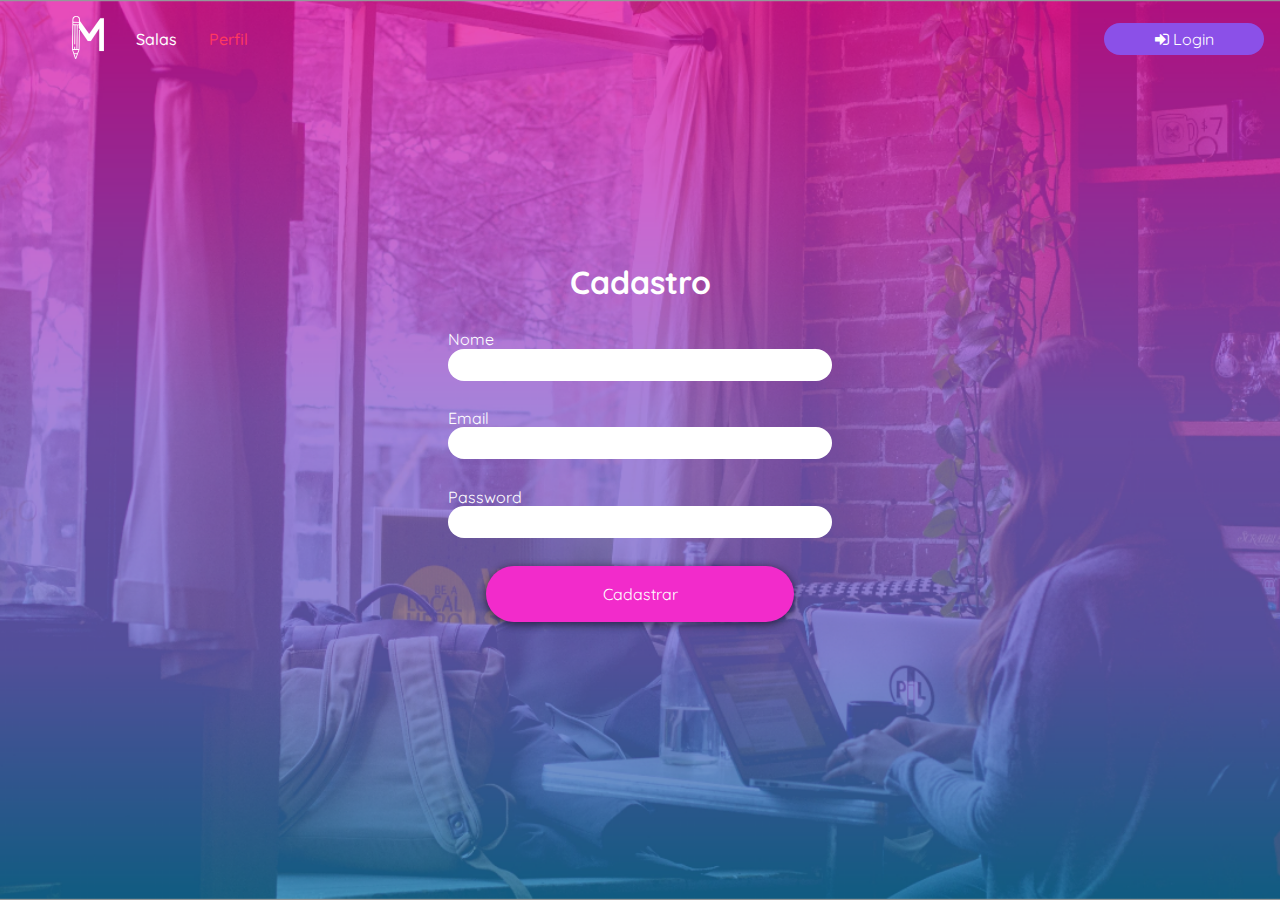
<file: Cadastro.html>
<!DOCTYPE html>
<html lang="pt-br">

<head>
    <meta charset="UTF-8">
    <meta name="viewport" content="width=device-width, initial-scale=1.0">
    <link rel="icon" href="assets/img/logo2.png">
    <link rel="stylesheet" href="assets/css/reset.css">
    <link rel="stylesheet" href="assets/css/style.css">
    <link rel="stylesheet" href="assets/font-awesome-4.7.0/css/font-awesome.min.css">
    <title>MyClass</title>


    <style>
        nav {
            position: absolute;
        }

        a:visited {
            color: white !important;
        }

        a:link {
            text-decoration: none;
            color: white !important;
        }
    </style>
</head>


<body>
    <nav class="nav-bar">
        <ul>
            <li class="logo">
                <a href="index.html">
                    <img src="assets/img/logobranca.svg" alt="logo">
                </a>
            </li>
            <li>
                <a href="salas.html">Salas</a>
            </li>
            <li>Perfil</li>
        </ul>

        <a href="login.html">
            <button type="button" class="btn btn-media">
                <i class="fa fa-sign-in" aria-hidden="true"></i>
                Login
            </button>
        </a>

    </nav>


    <div id="gradiente">

        <section id="cadastro" class="sectionForm cadastro">

            <div class="container">
                <h1 class="title is-1">Cadastro</h1>
                <hr>
                <form class="form" id="formCadastro" action="cadastroBanco.php" method="POST">

                    <label for="password" class="labels">
                        <!-- <i class="fa fa-user" aria-hidden="true"></i>  -->
                        Nome
                        <input type="text" name="nome" class="btn-pink">
                    </label>

                    <label for="password" class="labels"> Email
                        <input type="email" name="email" class="btn-pink">
                    </label>

                    <label for="password" class="labels">Password
                        <input type="password" name="password" class="btn-pink">
                    </label>

                    <button type="button" id="cadastrar" class="btn btn-large">
                        <!-- <i class="fa fa-circle-o-notch fa-spin fa-3x fa-fw"></i>                 -->
                        <span id="btn-cadastrar">Cadastrar</span>
                    </button>

                </form>
            </div>
        </section>



    </div>
    <script src="assets/js/jquery.js"></script>
    <script src="assets/js/cadastro.js"></script>
</body>

</html>
</file>
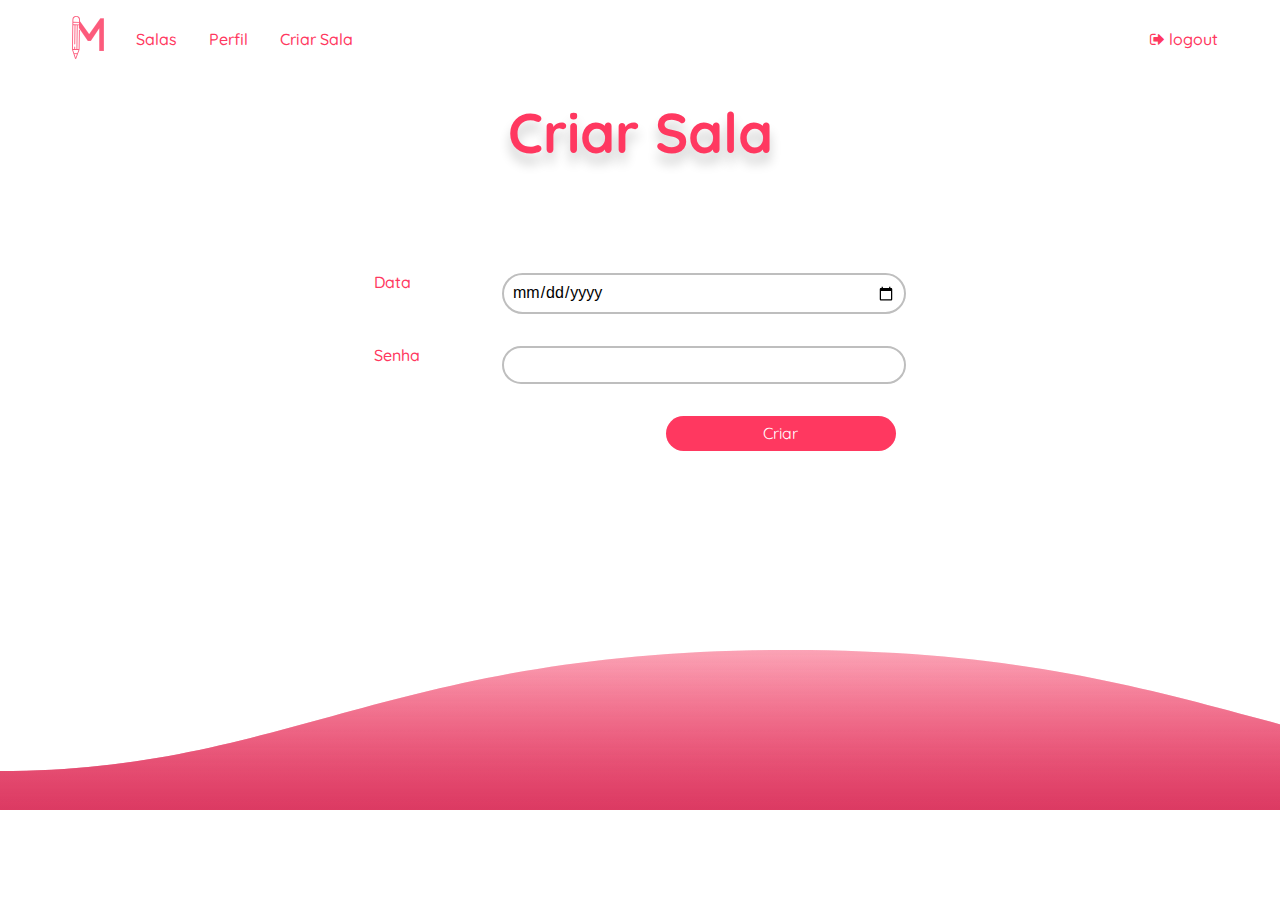
<file: criarEvento.html>
<!DOCTYPE html>
<html lang="en">

<head>
    <meta charset="UTF-8">
    <link rel="icon" href="assets/img/logored.svg">
    <link rel="stylesheet" href="assets/css/reset.css">
    <link rel="stylesheet" href="assets/css/style.css">
    <link rel="stylesheet" href="assets/css/sala.css">
    <link rel="stylesheet" href="assets/font-awesome-4.7.0/css/font-awesome.min.css">

    <title>Criar Evento</title>
</head>

<body>
    <nav>
        <ul>
            <li class="logo">
                <a href="index.html">
                    <img src="assets/img/logored.svg" alt="logo">
                </a>
            </li>
            <li>
                <a href="salas.html">Salas </a>
            </li>
            <li>
                <a href="perfil.html">Perfil</a>
            </li>
            <li>
                <a href="criarsala.html">Criar Sala</a>
            </li>
        </ul>
        <a href="login.html">
            <button id="btn-logout">
                <i class="fa fa-sign-out" aria-hidden="true"></i>
                logout</button>
        </a>
    </nav>
    <section id="criarSala">
        <h1>Criar Sala</h1>

        <div class="form">
            <form action="" class="estiloForm">

                <div class="label-input-form">
                    <label for="">Data</label>
                    <input type="date">
                </div>
                <div class="label-input-form">
                    <label for="">Senha</label>
                    <input type="password">
                </div>
                <div class="box-btn-form">
                    <button class="btn-Form-in">Criar</button>
                </div>
            </form>
        </div>
    </section>
    <section class="background-Animation">
        <div class="wave"></div>
        <div class="wave"></div>
    </section>
</body>

</html>
</file>
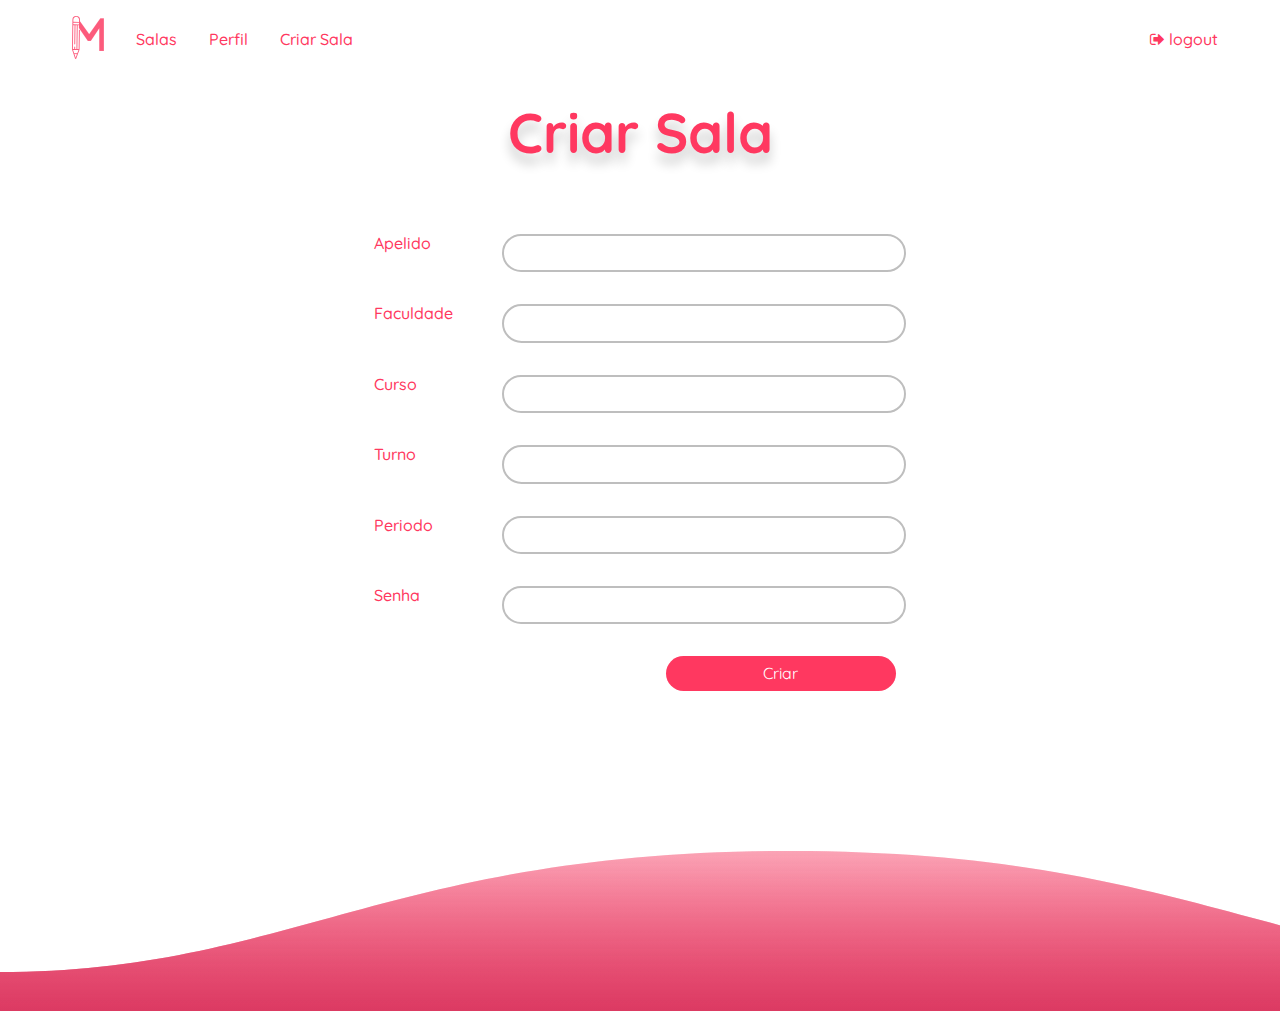
<file: criarsala.html>
<!DOCTYPE html>
<html lang="pt-br">

<head>
    <meta charset="UTF-8">
    <meta name="viewport" content="width=device-width, initial-scale=1.0">
    <link rel="icon" href="assets/img/logored.svg">
    <link rel="stylesheet" href="assets/css/reset.css">
    <link rel="stylesheet" href="assets/css/style.css">
    <link rel="stylesheet" href="assets/css/sala.css">
    <link rel="stylesheet" href="assets/font-awesome-4.7.0/css/font-awesome.min.css">


    <title>MyClass</title>
</head>

<body>
    <nav>
        <ul>
            <li class="logo">
                <a href="index.html">
                    <img src="assets/img/logored.svg" alt="logo">
                </a>
            </li>
            <li>
                <a href="salas.html">Salas </a>
            </li>
            <li>
                <a href="perfil.html">Perfil</a>
            </li>
            <li>
                <a href="criarsala.html">Criar Sala</a>
            </li>
        </ul>
        <a href="login.html">
            <button id="btn-logout">
                <i class="fa fa-sign-out" aria-hidden="true"></i>
                logout</button>
        </a>
    </nav>
    <section id="criarSala">
        <h1>Criar Sala</h1>

        <div class="form">
            <form action="" class="estiloForm">

                <div class="label-input-form" id="not">
                    <label for="">Apelido</label>
                    <input type="text">
                </div>
                <div class="label-input-form">
                    <label for="">Faculdade</label>
                    <input type="text">
                </div>
                <div class="label-input-form">
                    <label for="">Curso</label>
                    <input type="text">
                </div>
                <div class="label-input-form">
                    <label for="">Turno</label>
                    <input type="text">
                </div>
                <div class="label-input-form">
                    <label for="">Periodo</label>
                    <input type="text">
                </div>
                <div class="label-input-form">
                    <label for="">Senha</label>
                    <input type="text">
                </div>
                <div class="box-btn-form">
                    <button class="btn-Form-in">Criar</button>
                </div>
            </form>
        </div>
    </section>
    <section class="background-Animation">
        <div class="wave"></div>
        <div class="wave"></div>
    </section>
</body>

<script src="assets/js/jquery.js"></script>
</file>
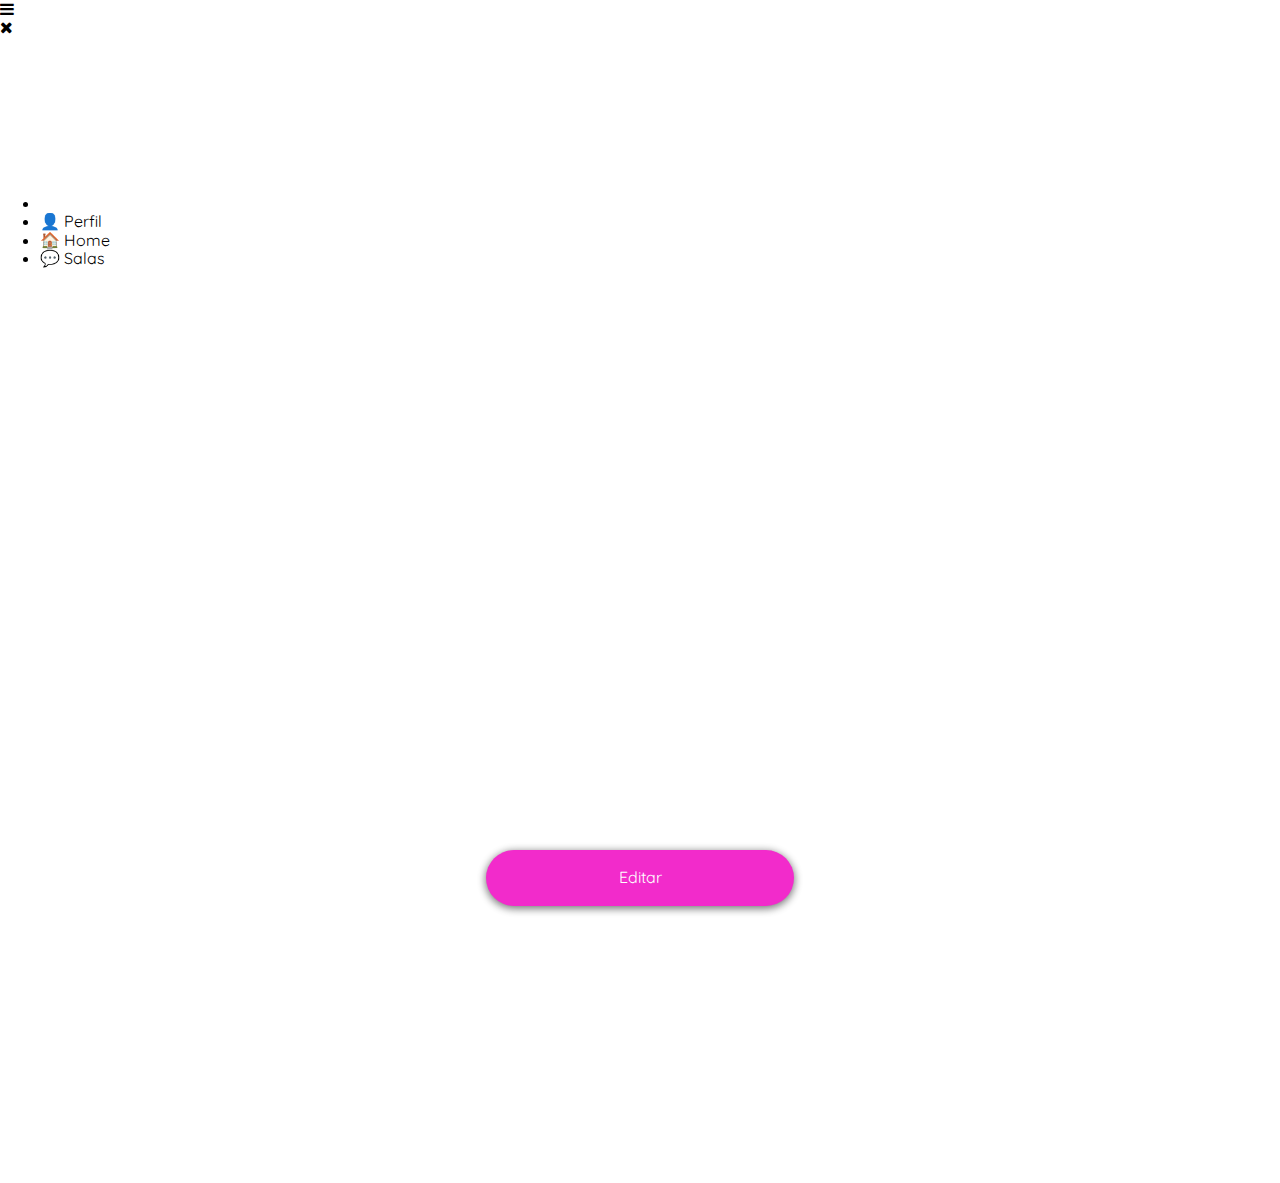
<file: editarPerfil.html>
<!DOCTYPE html>
<html lang="pt-br">

<head>
    <meta charset="UTF-8">
    <meta name="viewport" content="width=device-width, initial-scale=1.0">
    <link rel="icon" href="assets/img/logo2.png">
    <link rel="stylesheet" href="assets/css/reset.css">
    <link rel="stylesheet" href="assets/css/editarPerfil.css">
    <link rel="stylesheet" href="assets/css/style.css">
    <link rel="stylesheet" href="assets/font-awesome-4.7.0/css/font-awesome.min.css">


    <title>MyClass</title>
</head>

<body>
    <main class="container">

        <div id="gradiente">
            <div id="hamburger">
                <i class="fa fa-bars" aria-hidden="true"></i>
            </div>
            <section class="menu">
                <div id="closeIcon">
                    <i class="fa fa-times" aria-hidden="true"></i>
                </div>
                <div class="sideBar">
                    <ul>
                        <li id="logoMenu">
                            <div class="sideBarLogo">
                                <img src="assets/img/logo2.png" alt="logo">
                            </div>
                        </li>
                        <li>
                                👤 Perfil</li>
                        <li>
                                🏠 Home</li>
                        <li>
                                💬 Salas</li>
                        <!-- <li>
                            <i class="fa fa-users" aria-hidden="true"></i> Grupos</li> -->
                    </ul>
                </div>
            </section>

            <section id="editar" class="sectionForm editarPerfil">

                <div class="container">
                    <h1>Editar</h1>
                    <hr>
                    <form class="form" id="formCadastro">

                        <label for="password" class="labels">
                            <!-- <i class="fa fa-user" aria-hidden="true"></i>  -->
                            Nome
                            <input type="text" name="nome" class="btn-pink">
                        </label>

                        <label for="password" class="labels"> Email
                            <input type="email" name="email" class="btn-pink">
                        </label>

                        <label for="password" class="labels">Password
                            <input type="password" name="password" class="btn-pink">
                        </label>

                        <button type="button" id="cadastrar" class="btn btn-large">
                            <!-- <i class="fa fa-circle-o-notch fa-spin fa-3x fa-fw"></i>                 -->
                            <span id="btn-cadastrar">Editar</span>
                        </button>

                    </form>
            </section>

        </div>

    </main>




    <script src="assets/js/jquery.js"></script>
    <script src="assets/js/menu.js"></script>

</body>

</html>
</file>
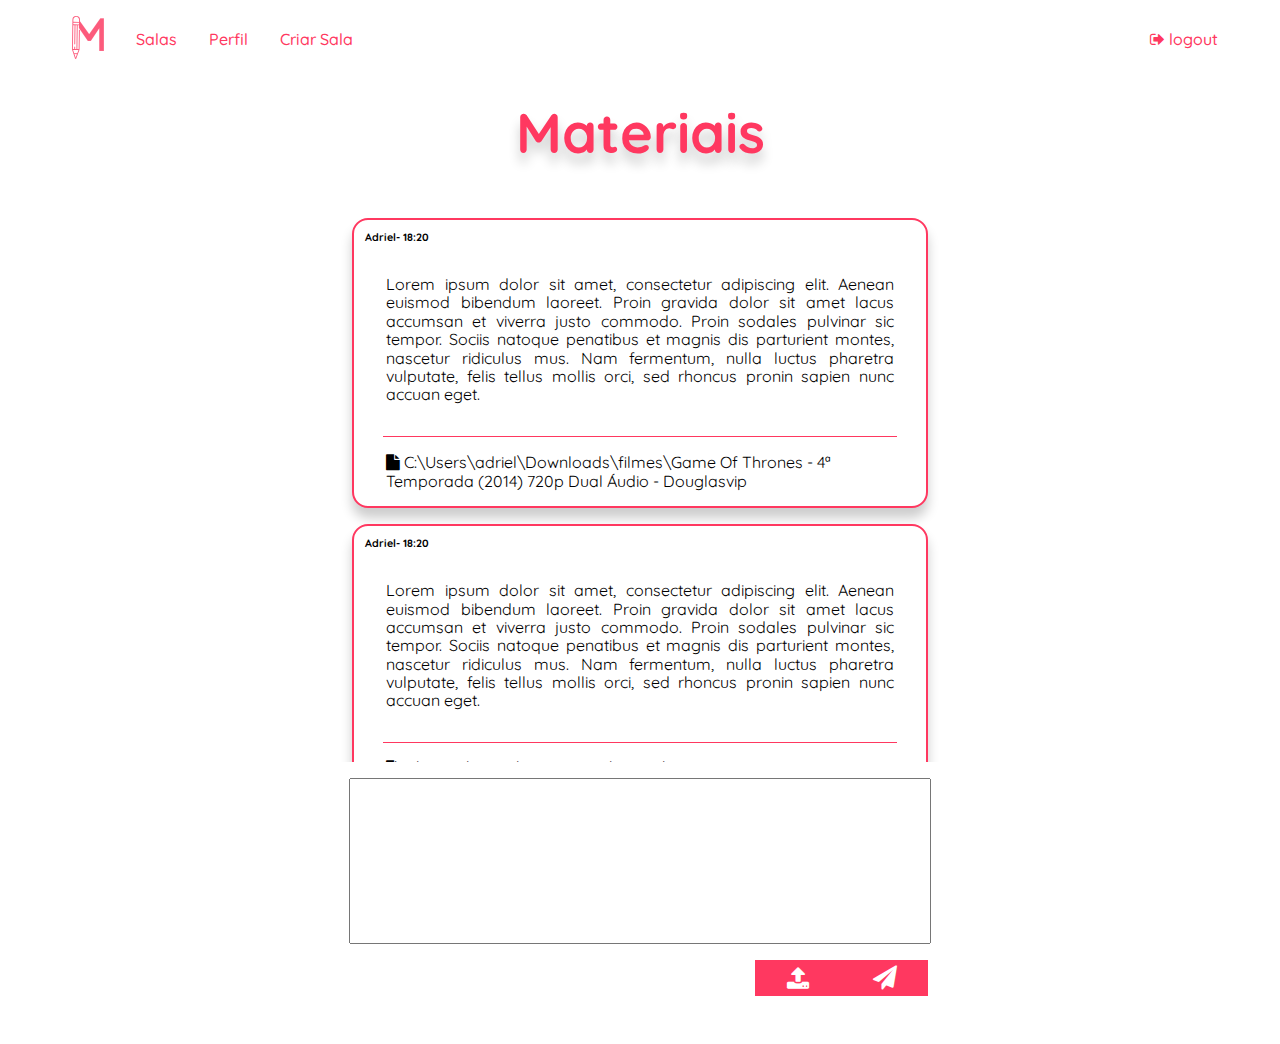
<file: materiais.html>
<!DOCTYPE html>
<html lang="pt-br">

<head>
    <meta charset="UTF-8">
    <meta name="viewport" content="width=device-width, initial-scale=1.0">
    <meta http-equiv="X-UA-Compatible" content="ie=edge">
    <link rel="icon" href="assets/img/logored.svg">
    <link rel="stylesheet" href="assets/css/reset.css">
    <link rel="stylesheet" href="assets/css/style.css">
    <link rel="stylesheet" href="assets/css/materiais.css">
    <link rel="stylesheet" href="assets/font-awesome-4.7.0/css/font-awesome.min.css">

    <title>Document</title>
</head>

<body>
    <nav>
        <ul>
            <li class="logo">
                <a href="index.html">
                    <img src="assets/img/logored.svg" alt="logo">
                </a>
            </li>
            <li>
                <a href="salas.html">Salas </a>
            </li>
            <li>
                <a href="perfil.html">Perfil</a>
            </li>
            <li>
                <a href="criarsala.html">Criar Sala</a>
            </li>
        </ul>
        <a href="login.html">
            <button id="btn-logout">
                <i class="fa fa-sign-out" aria-hidden="true"></i>
                logout</button>
        </a>
    </nav>
    <div class="container">
        <h1>Materiais</h1>

        <section class="sends">
            <div class="material">
                <h6>
                    <span>Adriel- 18:20</span>
                </h6>
                <div class="texto">
                    <p>Lorem ipsum dolor sit amet, consectetur adipiscing elit. Aenean euismod bibendum laoreet. Proin gravida
                        dolor sit amet lacus accumsan et viverra justo commodo. Proin sodales pulvinar sic tempor. Sociis
                        natoque penatibus et magnis dis parturient montes, nascetur ridiculus mus. Nam fermentum, nulla luctus
                        pharetra vulputate, felis tellus mollis orci, sed rhoncus pronin sapien nunc accuan eget.
                    </p>
                </div>
                <hr>
                <div class="arquivo">
                    <p>
                        <i class="fa fa-file" aria-hidden="true"></i>
                        <span id="name-file">C:\Users\adriel\Downloads\filmes\Game Of Thrones - 4ª Temporada (2014) 720p Dual Áudio - Douglasvip</span>
                    </p>
                </div>

            </div>
            <div class="material">
                <h6>
                    <span>Adriel- 18:20</span>
                </h6>
                <div class="texto">
                    <p>Lorem ipsum dolor sit amet, consectetur adipiscing elit. Aenean euismod bibendum laoreet. Proin gravida
                        dolor sit amet lacus accumsan et viverra justo commodo. Proin sodales pulvinar sic tempor. Sociis
                        natoque penatibus et magnis dis parturient montes, nascetur ridiculus mus. Nam fermentum, nulla luctus
                        pharetra vulputate, felis tellus mollis orci, sed rhoncus pronin sapien nunc accuan eget.
                    </p>
                </div>
                <hr>
                <div class="arquivo">
                    <p>
                        <i class="fa fa-file" aria-hidden="true"></i>
                        <span id="name-file">C:\Users\adriel\Downloads\filmes\Game Of Thrones - 4ª Temporada (2014) 720p Dual Áudio - Douglasvip</span>
                    </p>
                </div>

            </div>
            <div class="material">
                    <h6>
                        <span>Adriel- 18:20</span>
                    </h6>
                    <div class="texto">
                        <p>Lorem ipsum dolor sit amet, consectetur adipiscing elit. Aenean euismod bibendum laoreet. Proin gravida
                            dolor sit amet lacus accumsan et viverra justo commodo. Proin sodales pulvinar sic tempor. Sociis
                            natoque penatibus et magnis dis parturient montes, nascetur ridiculus mus. Nam fermentum, nulla luctus
                            pharetra vulputate, felis tellus mollis orci, sed rhoncus pronin sapien nunc accuan eget.
                        </p>
                    </div>
                    <hr>
                    <div class="arquivo">
                        <p>
                            <i class="fa fa-file" aria-hidden="true"></i>
                            <span id="name-file">C:\Users\adriel\Downloads\filmes\Game Of Thrones - 4ª Temporada (2014) 720p Dual Áudio - Douglasvip</span>
                        </p>
                    </div>
    
                </div>
        </section>


        <section class="bar-post">
            <input type="file" name="fileupload" id="fileupload">
            <textarea name="" id="" cols="30" rows="10"></textarea>
            <div class="painel-btn">
                <label for="fileupload">
                    <i class="fa fa-upload" aria-hidden="true"></i>
                </label>
                <button class="btn-post">
                    <i class="fa fa-paper-plane" aria-hidden="true"></i>
                </button>
            </div>
        </section>
    </div>

</body>

</html>
</file>
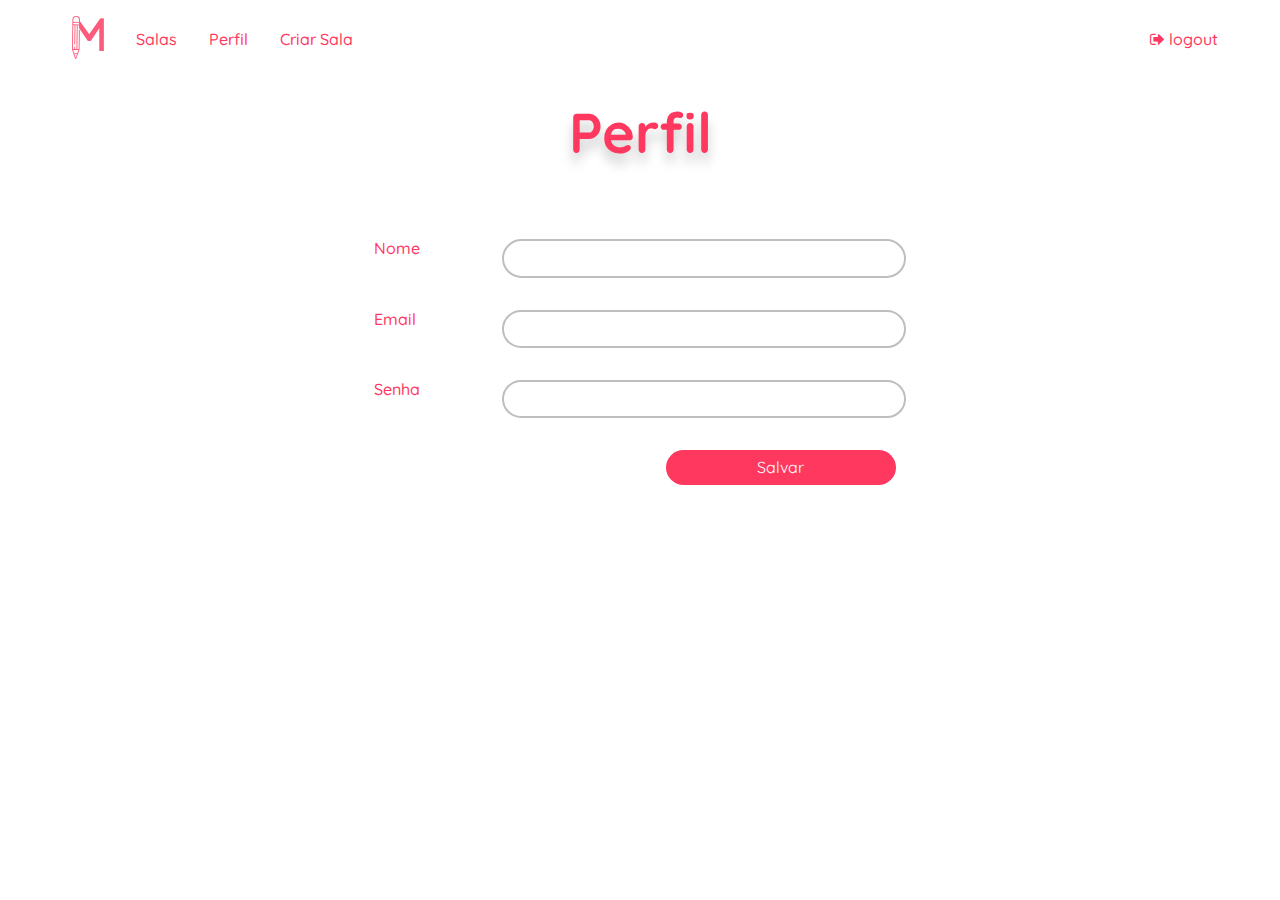
<file: perfil.html>
<!DOCTYPE html>
<html lang="pt-br">

<head>
    <meta charset="UTF-8">
    <link rel="icon" href="assets/img/logored.svg">
    <link rel="stylesheet" href="assets/css/reset.css">
    <link rel="stylesheet" href="assets/css/style.css">
    <link rel="stylesheet" href="assets/css/perfil.css">
    <link rel="stylesheet" href="assets/font-awesome-4.7.0/css/font-awesome.min.css">


    <title>MyClass</title>
</head>

<body>
    <nav>
        <ul>
            <li class="logo">
                <a href="index.html">
                    <img src="assets/img/logored.svg" alt="logo">
                </a>
            </li>
            <li>
                <a href="sala.html">Salas </a>
            </li>
            <li>
                <a href="perfil.html">Perfil</a>
            </li>
            <li>
                <a href="criarsala.html">Criar Sala</a>
            </li>
        </ul>
        <a href="login.html">
            <button id="btn-logout">
                <i class="fa fa-sign-out" aria-hidden="true"></i>
                logout</button>
        </a>
    </nav>
    <section id="perfil">
        <h1>Perfil</h1>

        <div class="form">
            <form action="" class="estiloForm">

                <div class="label-input-form">
                    <label for="">Nome</label>
                    <input type="text">
                </div>
                <div class="label-input-form">
                    <label for="">Email</label>
                    <input type="email">
                </div>
                <div class="label-input-form">
                    <label for="">Senha</label>
                    <input type="password">
                </div>
                <div class="box-btn-form">
                    <button class="btn-Form-in">Salvar</button>
                </div>

            </form>


        </div>
    </section>
    <section class="background-Animation">
        <div class="wave"></div>
        <div class="wave"></div>
    </section>
</body>

<script src="assets/js/jquery.js"></script>
</file>
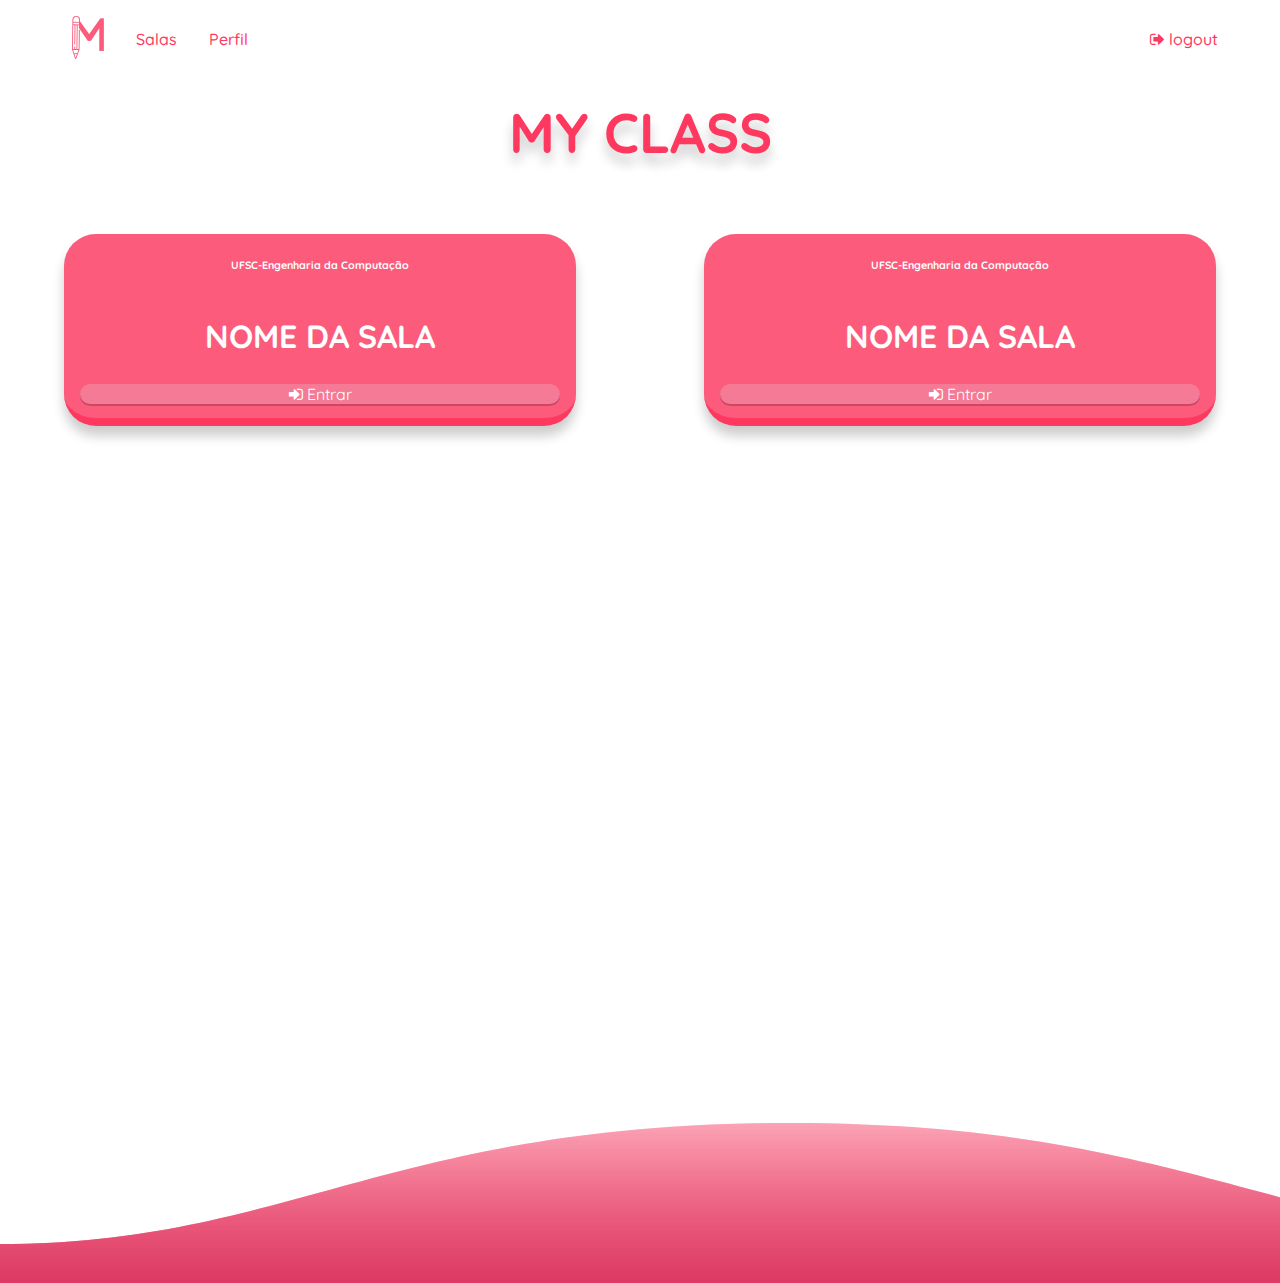
<file: sala.html>
<!DOCTYPE html>
<html lang="pt-br">

<head>
    <meta charset="UTF-8">
    <meta name="viewport" content="width=device-width, initial-scale=1.0">
    <link rel="icon" href="assets/img/logored.svg">
    <link rel="stylesheet" href="assets/css/reset.css">
    <link rel="stylesheet" href="assets/css/home.css">
    <link rel="stylesheet" href="assets/css/style.css">
    <link rel="stylesheet" href="assets/font-awesome-4.7.0/css/font-awesome.min.css">
    <link rel="stylesheet" href="assets/css/sala.css">
    <title>Sala</title>
</head>

<body>

    <nav>
        <ul>
            <li class="logo">
                <img src="assets/img/logored.svg" alt="logo">
            </li>
            <li>Salas</li>
            <li>Perfil</li>
        </ul>
        <button id="btn-logout">
            <i class="fa fa-sign-out" aria-hidden="true"></i>
            logout</button>
    </nav>
    <section id="sala">
        <h1>MY CLASS</h1>
        <div id="group-salas">
            <div class="cardSala">
                <div class="infoSala">
                    <h6>UFSC-</h6>
                    <H6> Engenharia da Computação</H6>
                </div>
                <h1>NOME DA SALA</h1>
                <button class="btn-entrar">
                    <i class="fa fa-sign-in" aria-hidden="true"></i>
                    Entrar</button>
            </div>

            <div class="cardSala">
                <div class="infoSala">
                    <h6>UFSC-</h6>
                    <H6> Engenharia da Computação</H6>
                </div>
                <h1>NOME DA SALA</h1>
                <button class="btn-entrar">
                    <i class="fa fa-sign-in" aria-hidden="true"></i>
                    Entrar</button>
            </div>
        </div>
    </section>

    <section class="background-Animation">
        <div class="wave"></div>
        <div class="wave"></div>
    </section>
</body>
<script src="assets/js/jquery.js"></script>
<script src="assets/js/menu.js"></script>
<script src="assets/js/sala.js"></script>

</html>
</file>
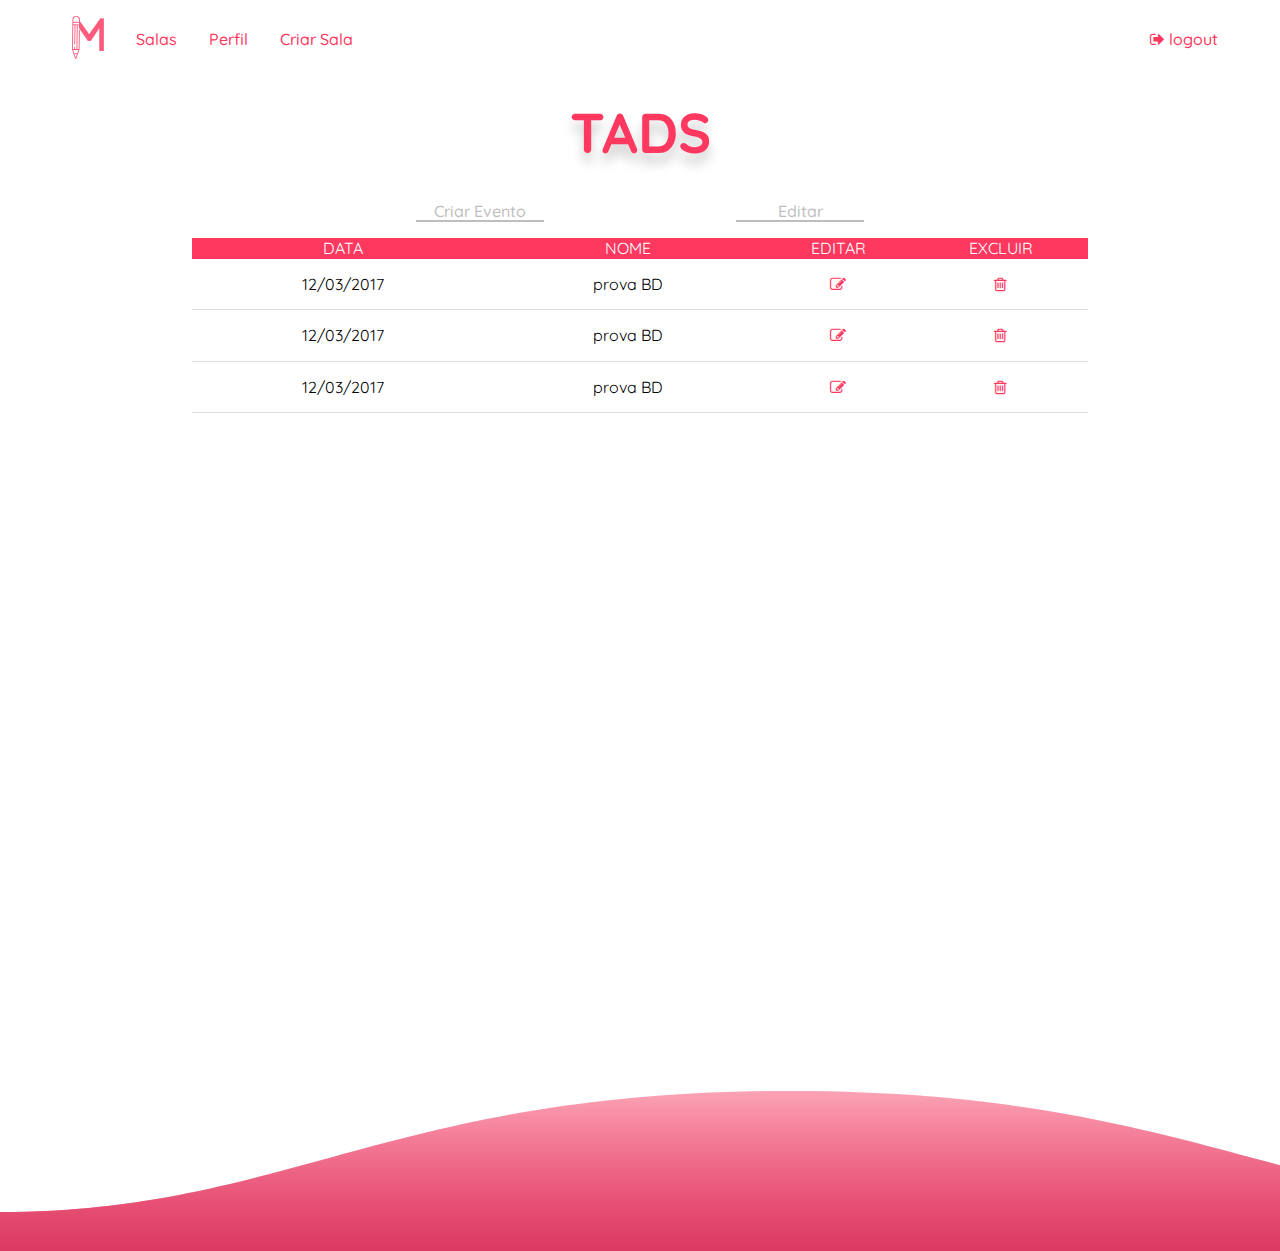
<file: salaIn.html>
<!DOCTYPE html>
<html lang="pt-br">

<head>
    <meta charset="UTF-8">
    <link rel="icon" href="assets/img/logored.svg">
    <link rel="stylesheet" href="assets/css/reset.css">
    <link rel="stylesheet" href="assets/css/style.css">
    <link rel="stylesheet" href="assets/css/sala.css">
    <link rel="stylesheet" href="assets/font-awesome-4.7.0/css/font-awesome.min.css">

    <title>TADS</title>
</head>

<body>
    <nav>
        <ul>
            <li class="logo">
                <a href="index.html">
                    <img src="assets/img/logored.svg" alt="logo">
                </a>
            </li>
            <li>
                <a href="salas.html">Salas </a>
            </li>
            <li>
                <a href="perfil.html">Perfil</a>
            </li>
            <li>
                <a href="criarsala.html">Criar Sala</a>
            </li>
        </ul>
        <a href="login.html">
            <button id="btn-logout">
                <i class="fa fa-sign-out" aria-hidden="true"></i>
                logout</button>
        </a>
    </nav>
    <section id="salaIn">
        <h1>TADS</h1>
        <div id="layer-btn">
           <a href="criarevento.html">Criar Evento</a>
           <a href="criarsala.html"> Editar</a>
        </div>
        <table>
            <thead>
                <tr>
                    <th>DATA</th>
                    <th>NOME</th>
                    <th>EDITAR</th>
                    <th>EXCLUIR</th>
                </tr>

            </thead>
            <tbody>
                <tr>
                    <td>12/03/2017</td>
                    <td>prova BD </td>
                    <td>
                        <i class="fa fa-pencil-square-o" aria-hidden="true">
                    </td>
                    <td>
                        <i class="fa fa-trash-o" aria-hidden="true"></i>

                    </td>
                </tr>
                <tr>
                    <td>12/03/2017</td>
                    <td>prova BD </td>
                    <td>
                        <i class="fa fa-pencil-square-o" aria-hidden="true">
                    </td>
                    <td>
                        <i class="fa fa-trash-o" aria-hidden="true"></i>
                    </td>
                </tr>
                <tr>
                    <td>12/03/2017</td>
                    <td>prova BD </td>
                    <td>
                        <i class="fa fa-pencil-square-o" aria-hidden="true"></i>
                    </td>
                    <td>
                        <i class="fa fa-trash-o" aria-hidden="true"></i>
                    </td>
                </tr>



            </tbody>
        </table>


    </section>
    <section class="background-Animation">
        <div class="wave"></div>
        <div class="wave"></div>
    </section>
</body>

</html>
</file>
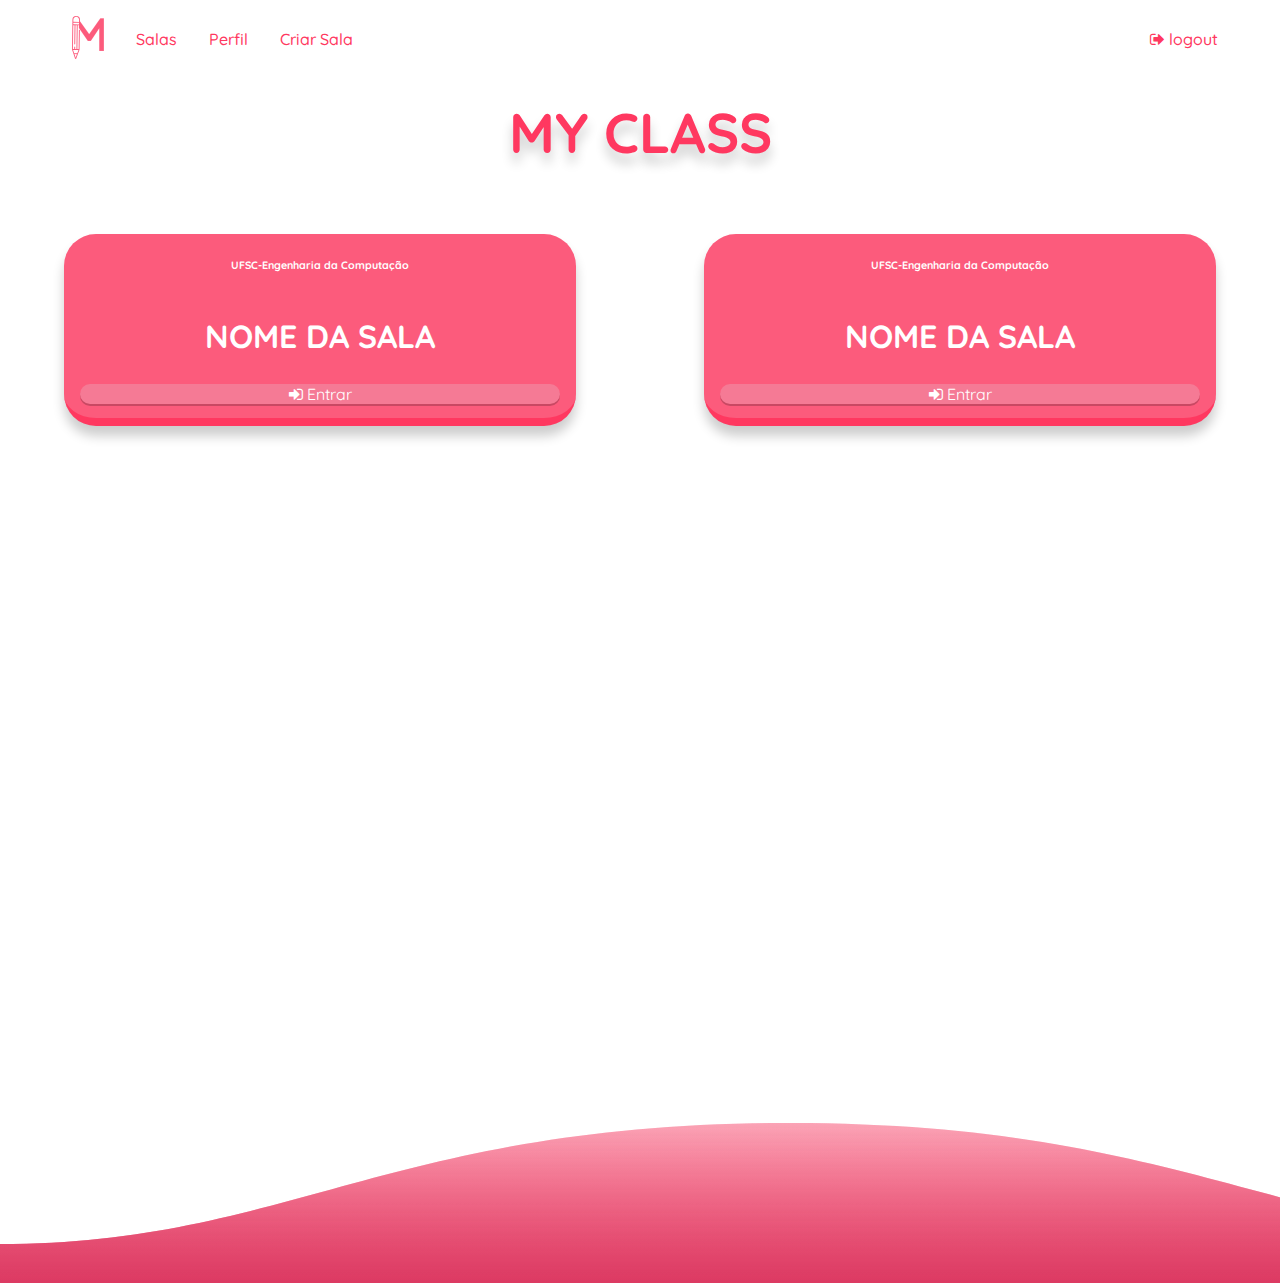
<file: salas.html>
<!DOCTYPE html>
<html lang="pt-br">

<head>
    <meta charset="UTF-8">
    <meta name="viewport" content="width=device-width, initial-scale=1.0">
    <link rel="icon" href="assets/img/logored.svg">
    <link rel="stylesheet" href="assets/css/reset.css">
    <link rel="stylesheet" href="assets/css/style.css">
    <link rel="stylesheet" href="assets/css/sala.css">
    <link rel="stylesheet" href="assets/font-awesome-4.7.0/css/font-awesome.min.css">

    <title>Sala</title>
</head>

<body>

    <nav>
        <ul>
            <li class="logo">
                <a href="index.html">
                    <img src="assets/img/logored.svg" alt="logo">
                </a>
            </li>
            <li>
                <a href="salas.html">Salas </a>
            </li>
            <li>
                <a href="perfil.html">Perfil</a>
            </li>
            <li>
                <a href="criarsala.html">Criar Sala</a>
            </li>
        </ul>
        <a href="login.html">
            <button id="btn-logout">
                <i class="fa fa-sign-out" aria-hidden="true"></i>
                logout</button>
        </a>
    </nav>
    <section id="sala">
        <h1>MY CLASS</h1>
        <div id="group-salas">
            <div class="cardSala">
                <div class="infoSala">
                    <h6>UFSC-</h6>
                    <H6> Engenharia da Computação</H6>
                </div>
                <h1>NOME DA SALA</h1>
                <button class="btn-entrar">
                    <i class="fa fa-sign-in" aria-hidden="true"></i>
                    Entrar</button>
            </div>

            <div class="cardSala">
                <div class="infoSala">
                    <h6>UFSC-</h6>
                    <H6> Engenharia da Computação</H6>
                </div>
                <h1>NOME DA SALA</h1>
                <button class="btn-entrar">
                    <i class="fa fa-sign-in" aria-hidden="true"></i>
                    Entrar</button>
            </div>
        </div>
    </section>

    <section class="background-Animation">
        <div class="wave"></div>
        <div class="wave"></div>
    </section>
</body>
<script src="assets/js/jquery.js"></script>
<script src="assets/js/menu.js"></script>
<script src="assets/js/sala.js"></script>

</html>
</file>
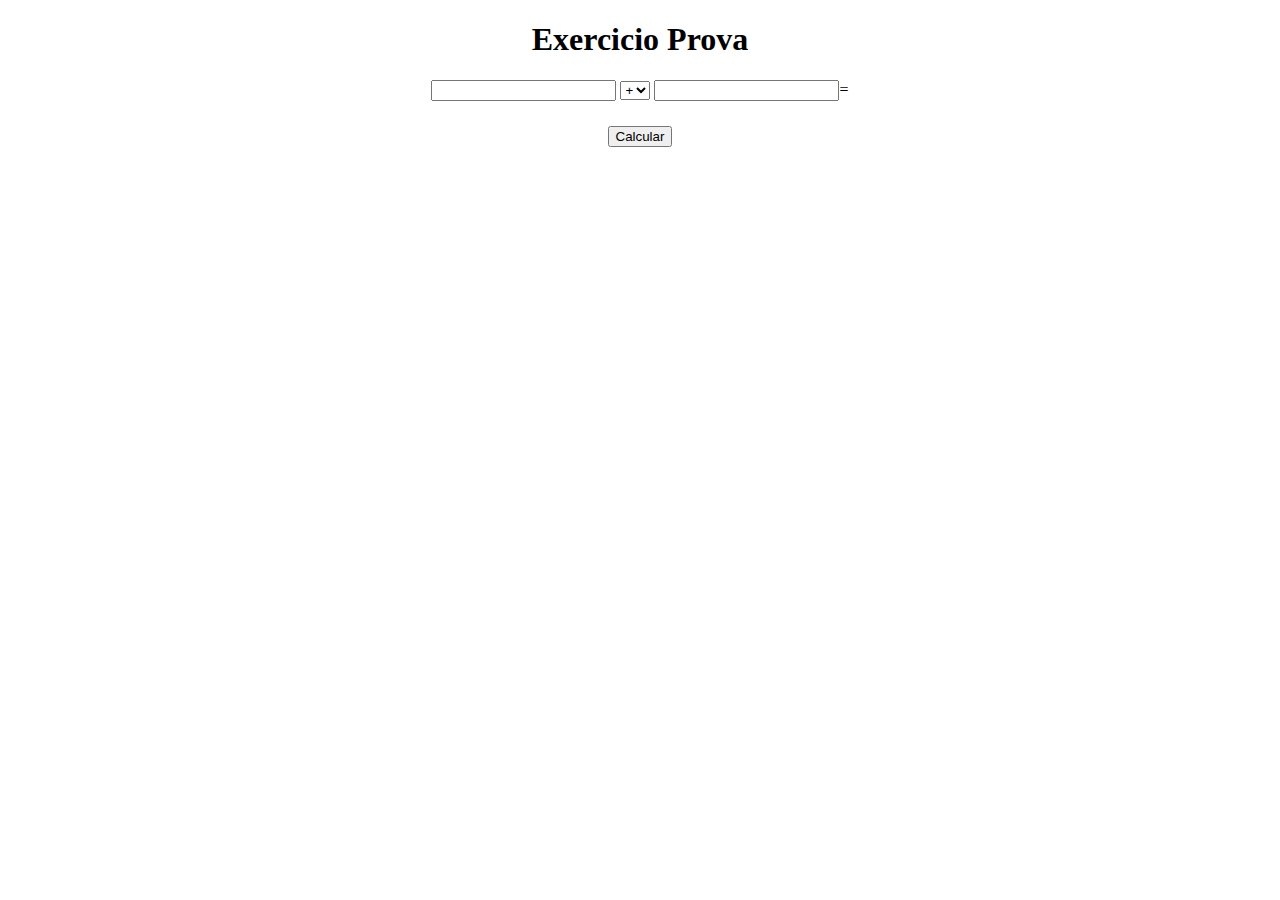
<file: teste.html>
<!DOCTYPE html>
<html lang="pt-br">

<head>
    <meta charset="UTF-8">
    <meta name="viewport" content="width=device-width, initial-scale=1.0">
    <meta http-equiv="X-UA-Compatible" content="ie=edge">
     <link href="assets/css/teste.css" rel="stylesheet">
    <title>Document</title>
</head>

<body>
    <div id="container">
        <header>
            <h1>Exercicio Prova</h1>
        </header>
        <input type="text"  id="valor1">
        <select id="opcoes">
            <option value="+">+</option>
            <option value="-">-</option>
            <option value="*">*</option>
            <option value="/">/</option>
        </select>
        <input type="text" id="valor2">=<h6><span id="result"></span></h6>
        <button id="calcular">Calcular</button>
    </div>
</body>
<script src="assets/js/teste.js"></script>

</html>
</file>
<file: assets/css/style.css>
@import url("https://fonts.googleapis.com/css?family=Quicksand:400,500");
:root {
  --corPrincipal: rgb(255, 56, 96);
  --corCinza: rgb(190, 190, 190);
}
html {
  height: 100vh;
  width: 100%;
}
body {
  width: 100%;
  height: 100vh;
  font-family: "Quicksand", sans-serif;
  overflow-x: hidden;
}
button {
  font-family: "Quicksand", sans-serif;
}
/* a {
  text-decoration: none;
  color: white;
}
a:visited {
  color: white;
} */
.form {
  display: flex;
  flex-direction: column;
  justify-content: space-around;
  height: 40%;
  width: 100%;
  align-items: center;
  position: relative;
}
.labels {
  color: white;
  display: flex;
  width: 100%;
  flex-direction: column;
}
.btn-pink {
  outline: none;
  border: none;
  text-decoration: none;
  border-radius: 20px;
  width: 100%;
  height: 2em;
  color: rgb(65, 65, 65);
  background-color: white;
  box-sizing: border-box;
}
.btn-pink:focus {
  /* border: 2px solid #f22bcb; */
}
.btn {
  outline: none;
  color: white;
  cursor: pointer;
  /* font-weight: 500;font-weight: 500; */
  border: 0em;
}
.btn-large {
  width: 80%;
  border-radius: 20em !important;
  height: 3.5em;
  background-color: #f22bcb;
  box-shadow: 0 2px 8px 0 rgba(0, 0, 0, 0.32), 0 2px 8px 0 rgba(0, 0, 0, 0.34);
}

#gradiente {
  width: 100vw;
  height: 100vh;
}

#gradiente .login {
  background-image: url(../../assets/img/fundoLogin-min.png);
  background-repeat: no-repeat;
  background-position: center;
  background-size: cover;
}
#gradiente .cadastro {
  background-image: url(../../assets/img/fundoCadastro.png);
  background-repeat: no-repeat;
  background-position: center;
  background-size: cover;
}

.sectionForm {
  width: 100%;
  height: 100%;
  display: flex;
  justify-content: center;
}
.sectionForm .container {
  display: flex;
  justify-content: center;
  height: 100%;
  width: 30%;
  align-items: center;
  flex-direction: column;
  color: white;
}
.sectionForm .container h1 {
  color: white !important;
  margin: 0px;
}
.sectionForm .container hr {
  border: 5px;
  background-color: white;
  width: 70%;
  margin: 0px;
  margin-bottom: 1em;
}

main {
  position: relative;
  width: 100%;
  height: 100%;
}

#bars {
  left: 1em;
  top: 1em;
  position: absolute;
  color: white;
  font-size: 2em;
}

nav {
  width: 100%;
  /* height: 20%; */
  display: flex;
  align-items: center;
  justify-content: space-between;
  position: relative;
  top: 0;
  left: 0;
  padding-top: 1em;
}

nav ul {
  text-decoration: none;
  list-style: none;
  width: 50%;
  height: auto;
  margin: 0px;
  display: flex;
  align-items: center;
}

nav ul li {
  display: inline-block;
  margin: 0px;
  height: 100%;
  margin-left: 2em;
  color: var(--corPrincipal);
  cursor: pointer;
  font-weight: 500;
}
a:visited {
  color: var(--corPrincipal);
}
a:link {
  text-decoration: none;
  color: var(--corPrincipal);
}
.logo {
  width: 5%;
}
.logo img {
  width: 100%;
}

.btn-media {
  width: 10em;
  height: 2em;
  border-radius: 5em;
  background-color: rgb(139, 80, 232) !important;
  margin-right: 1em;
}

.form {
  width: 100%;
  height: auto;
  min-height: 20em;
}
.estiloForm {
  width: 60%;
  height: 100%;
  justify-content: space-evenly;
  display: flex;
  flex-direction: column;
  align-items: center;
  padding-bottom: 2em;
}

.btn-Form-in {
  outline: none;
  border: none;
  color: white;
  background-color: var(--corPrincipal);
  width: 30%;
  padding: 0.5em;
  border-radius: 1.5em;
  cursor: pointer;
}

#btn-logout {
  outline: none;
  color: var(--corPrincipal);
  cursor: pointer;
  border: 0em;
  width: 10em;
  height: 2em;
  border-radius: 5em;
  background-color: rgba(138, 80, 232, 0) !important;
  margin-right: 1em;
  font-weight: 500;
  font-family: "Quicksand", sans-serif;
}

.label-input-form {
  width: 100%;
  height: auto;
  display: flex;
  justify-content: center;
  margin-top: 2em;
}
.estiloForm:first-child {
  margin-top: 0px;
}

.label-input-form label {
  width: 6em;
  margin-right: 1em;
  word-break: break-word;
  font-weight: 500;
  color: var(--corPrincipal);
}

.label-input-form input {
  outline: none;
  border: var(--corCinza) solid 2px;
  border-radius: 2em;
  padding: 0.5em;
  margin-left: 1em;
  width: 50%;
}
.label-input-form input:focus {
  border: var(--corPrincipal) solid 2px;
}

.box-btn-form {
  margin-top: 2em;
  width: 100%;
  height: auto;
  display: flex;
  justify-content: flex-end;
}
.box-btn-form button {
  margin-right: 8em;
}

.cardSala {
  width: 40%;
  height: 12em;
  min-height: 5em;
  color: white;
  background-color: rgb(252, 91, 124);
  border-radius: 2em;
  border-bottom: rgb(255, 56, 96) solid 8px;
  box-sizing: border-box;
  padding: 0em 1em 1em 1em;
  display: flex;
  flex-direction: column;
  align-items: center;
  box-shadow: 0px 10px 12px rgba(0, 0, 0, 0.2);
  margin-top: 2em;
}

.infoSala {
  display: flex;
}
.btn-entrar {
  outline: none;
  color: white;
  cursor: pointer;
  border: 0em;
  width: 100%;
  height: 2em;
  border-radius: 5em;
  background-color: rgb(245, 122, 149);
  margin-top: 0.5em;
  box-shadow: 0px 2px 0px rgba(0, 0, 0, 0.2);
}

.cardSala h1 h6 {
  text-shadow: 0px 10px 12px rgba(0, 0, 0, 0.2);
  /* text-shadow: 1.06066px 1.06066px 0 #2e95da, 2.12132px 2.12132px 0 #2892d9, 3.18198px 3.18198px 0 #268fd5; */
}
</file>
<file: assets/css/sala.css>
:root {
  --corPrincipal: rgb(255, 56, 96);
}
body {
  overflow-x: hidden;
}
a:visited {
  color: var(--corPrincipal);
}
a:link {
  text-decoration: none;
  color: var(--corPrincipal);
}
nav ul li {
  color: var(--corPrincipal);
}
#btn-logout {
  color: var(--corPrincipal);
}
#sala {
  width: 100%;
  height: 100%;
  display: flex;
  flex-direction: column;
  align-items: center;
  margin-bottom: 10em;
}
#sala > h1 {
  color: var(--corPrincipal);
  font-size: 3.5em;
  text-align: center;
  text-shadow: 0px 10px 12px rgba(0, 0, 0, 0.2);
}
#group-salas {
  width: 100%;
  height: 100%;
  display: flex;
  justify-content: space-around;
}

.background-Animation {
  width: 5000px;
  height: 10em;
  position: relative;
  /* background-image: url(../../assets/img/forma.svg); */
}
.wave {
  position: absolute;
  width: 100%;
  height: 100%;
  background-image: url(../../assets/img/wave.svg);
  background-repeat: repeat-x;
  animation: wave 5s cubic-bezier(0.36, 0.45, 0.63, 0.53) infinite;
  transform: translate3d(0, 0, 0);
}
.wave:nth-of-type(2) {
  background-image: url(../../assets/img/wave.svg);
  background-repeat: repeat-x;
  animation: wave 8s cubic-bezier(0.36, 0.45, 0.63, 0.53) -0.125s infinite;
  /* swell 7s ease -1.25s infinite; */
  opacity: 1;
  transform: translate3d(0, 0, 0);
}

@keyframes wave {
  0% {
    margin-left: 0;
  }
  100% {
    margin-left: -1600px;
  }
}

@keyframes swell {
  0%,
  100% {
    -webkit-transform: translate3d(0, -25px, 0);
    transform: translate3d(0, -25px, 0);
  }
  50% {
    -webkit-transform: translate3d(0, 5px, 0);
    transform: translate3d(0, 5px, 0);
  }
}

/* CRIAR SALAS  */

#criarSala {
  width: 100%;
  height: auto;
  display: flex;
  flex-direction: column;
  align-items: center;
  margin-bottom: 8em;
}
#criarSala > h1 {
  color: var(--corPrincipal);
  font-size: 3.5em;
  text-align: center;
  text-shadow: 0px 10px 12px rgba(0, 0, 0, 0.2);
}

#salaIn {
  width: 100%;
  height: auto;
  min-height: 100%;
  display: flex;
  flex-direction: column;
  align-items: center;
  margin-bottom: 8em;
}

#salaIn > h1 {
  color: var(--corPrincipal);
  font-size: 3.5em;
  text-align: center;
  text-shadow: 0px 10px 12px rgba(0, 0, 0, 0.2);
}
#layer-btn {
  width: 50%;
  height: auto;
  display: flex;
  justify-content: space-around;
  margin-bottom: 1em;
  
}

#layer-btn a {
  font-weight: 500;
  /* padding: 0em 2em 0em 2em; */
  box-sizing: border-box;
  border-bottom: var(--corCinza) solid 2px;
  color: var(--corCinza);
  width: 8em;
  text-align: center;
  transition: width 0.2s ;
}

#layer-btn a:hover {
  width: 10em;
  color: var(--corPrincipal);
  border-bottom: var(--corPrincipal) solid 2px;
}

table {
  width: 70%;
  border-collapse: collapse;
}

th {
  font-weight: 400;
  color: white;
  background-color: rgb(255, 56, 96);
}

tbody tr td {
  text-align: center;
  padding: 1em;
  border-bottom: 1px solid #ddd;
}
tbody tr td:last-child,
tbody tr td:nth-last-child(2) {
  color: blue;
}

tbody i {
  color: var(--corPrincipal);
  cursor: pointer;
}
.editarEvento {
  background-color: var(--corPrincipal);
  color: white;
}
</file>
<file: assets/css/editarPerfil.css>
body{
    display: flex;
    position: relative;
    height:700px

}
</file>
<file: assets/css/materiais.css>
.container {
  width: 100%;
  height:auto;
  display: flex;
  flex-direction: column;
  align-items: center;
}

.container > h1 {
  color: var(--corPrincipal);
  font-size: 3.5em;
  text-align: center;
  display: flex;
  flex-direction: column;
  align-items: center;
  text-shadow: 0px 10px 12px rgba(0, 0, 0, 0.2);
}

.sends {
  display: flex;
  width: 90%;
  height: 35em;
  min-height: 25em;
  display: flex;
  align-items: center;
  flex-direction: column;
  overflow-y: auto;
  overflow-x: hidden;
}

.material {
  width: 50%;
  height: auto;
  /* min-height: 10em; */
  background-color: white;
  border-radius: 1em;
  border: var(--corPrincipal) solid 2px;
  margin-top: 1em;
  box-shadow: 0px 10px 12px rgba(0, 0, 0, 0.2);
  box-sizing: border-box;
}
.material h6 {
  margin: 1em;
}

.texto {
  width: 100%;
  height: auto;
  /* text-align: center; */
}

.texto p {
  word-wrap: break-word;
  padding: 1em 2em 1em 2em;
  text-align: justify;
}
.material hr {
  width: 90%;
  height: 0.1em;
  border: 0px;
  background-color: var(--corPrincipal);
}
.arquivo {
  width: 100%;
  height: auto;
  word-wrap: break-word;
}
.arquivo p {
  word-wrap: break-word;
  margin: 1em 2em 1em 2em;
}

.bar-post {
  width: 100%;
  height: auto;
  display: flex;
  flex-direction: column;
  align-items: center;
  margin-top: 1em;
  margin-bottom: 3em;
}

.bar-post textarea {
  width: 45%;
  resize: none;
  height: 10em;
}
.bar-post [type="file"] {
 display: none;
}
.bar-post textarea:focus {
  border: var(--corPrincipal) solid 2px;
  outline: none !important;
}

.painel-btn {
  margin-top: 1em;
  width: 45%;
  display: flex;
  justify-content: flex-end;
}
.painel-btn label {
  width: auto;
  height: auto;
  border: 0px;
  background-color: var(--corPrincipal);
  color: white;
  font-size: 1.5em;
  width: 15%;
  height: 1.5em;
  outline: none;
  display: flex;
  justify-content: center;
  align-items: center;
  cursor: pointer;
}

.btn-post {
  outline: none;
  border: 0px;
  background-color: var(--corPrincipal);
  color: white;
  font-size: 1.5em;
  width: 15%;
  height: 1.5em;
  cursor: pointer;
}
</file>
<file: assets/css/perfil.css>
#perfil {
  width: 100%;
  height: auto;
  display: flex;
  flex-direction: column;
  align-items: center;
  margin-bottom: 8em;
}
#perfil > h1 {
  color: var(--corPrincipal);
  font-size: 3.5em;
  text-align: center;
  text-shadow: 0px 10px 12px rgba(0, 0, 0, 0.2);
}
</file>
<file: assets/css/home.css>
#busca {
  background-color: red;
  width: 100%;
  height: 25em;
}
#background {
  background-size: cover;
  width: 100%;
}
#busca .container {
  width: 100%;
  /* height: 80%; */
  display: flex;
  flex-direction: column;
  align-items: center;
  color: white;
  justify-content: center;
  position: absolute;
  top: 120px;
}
#busca .container h1 {
  font-size: 3em;
  text-shadow: 0px 10px 12px rgba(0, 0, 0, 0.2);
}
#barBusca {
  width: 50%;
  height: auto;
  display: flex;
  box-shadow: 0px 10px 12px rgba(0, 0, 0, 0.2);
  border-radius: 50px 50px 50px 50px;
}
#inputBusca {
  outline: none;
  border: none;
  text-decoration: none;
  border-radius: 50px 0px 0px 50px;
  width: 100%;
  color: rgb(65, 65, 65);
  resize: none;
  background-color: rgb(245, 245, 245);
  padding: 10px 20px;
  /* box-shadow: 0px 5px 1px rgb(201, 201, 201); */
  border-bottom: rgb(201, 201, 201)solid 6px;
  box-sizing: border-box;
  transition: 2ms;
}

#btn-busca {
  width: 7em;
  height: 100%;
  outline: none;
  color: white;
  cursor: pointer;
  border: 0em;
  background-color: rgb(252, 91, 124);
  border-top-right-radius: 2em;
  border-bottom-right-radius: 2em;
  font-size: 2em;
  width: 4em;
  /* box-shadow: 0px 5px 1px rgb(255, 56, 96); */
  border-bottom: rgb(255, 56, 96) solid 6px;
  box-sizing: border-box;
  transition: 2ms;
}

nav {
  position: absolute;
}
nav ul li {
  color: white;
}
a:visited {
  color: white;
}
a:link {
  text-decoration: none;
  color: white;
}
.logo {
  width: 5%;
}
.logo img {
  width: 100%;
}
header {
  width: 100%;
  height: 100%;
  overflow: hidden;
}
#gradient-Background {
  width: 100%;
  position: absolute;
  height: 400px;
  top: 0;
  opacity: 0.5;
  background: linear-gradient(
    180deg,
    rgba(252, 70, 107, 1) 0%,
    rgba(252, 70, 107, 1) 0%,
    rgba(220, 63, 137, 1) 54%,
    rgba(185, 65, 250, 1) 100%,
    rgba(185, 65, 250, 1) 100%
  );
}

#salasBuscadas {
  width: 100%;
  height: auto;
  background-color: rgb(236, 236, 236);
  display: flex;
}
#salasBuscadas .container {
  width: 80%;
  height: 100%;
  display: flex;
  padding-top: 2em;
  align-items: center;
  padding-bottom: 5em;
  justify-content: space-around;
  flex-wrap: wrap;
}

#linkCriarSala {
  width: 20%;
  height: 100%;
}
#btn-criarSala {
  outline: none;
  color: white;
  cursor: pointer;
  border: 0em;
  width: 90%;
  height: 2em;
  border-radius: 5em;
  background-color: rgb(240, 52, 96);
}

#btn-logout {
  color: white;
}
</file>
<file: assets/css/teste.css>
#container{
    text-align:center;
}
</file>
